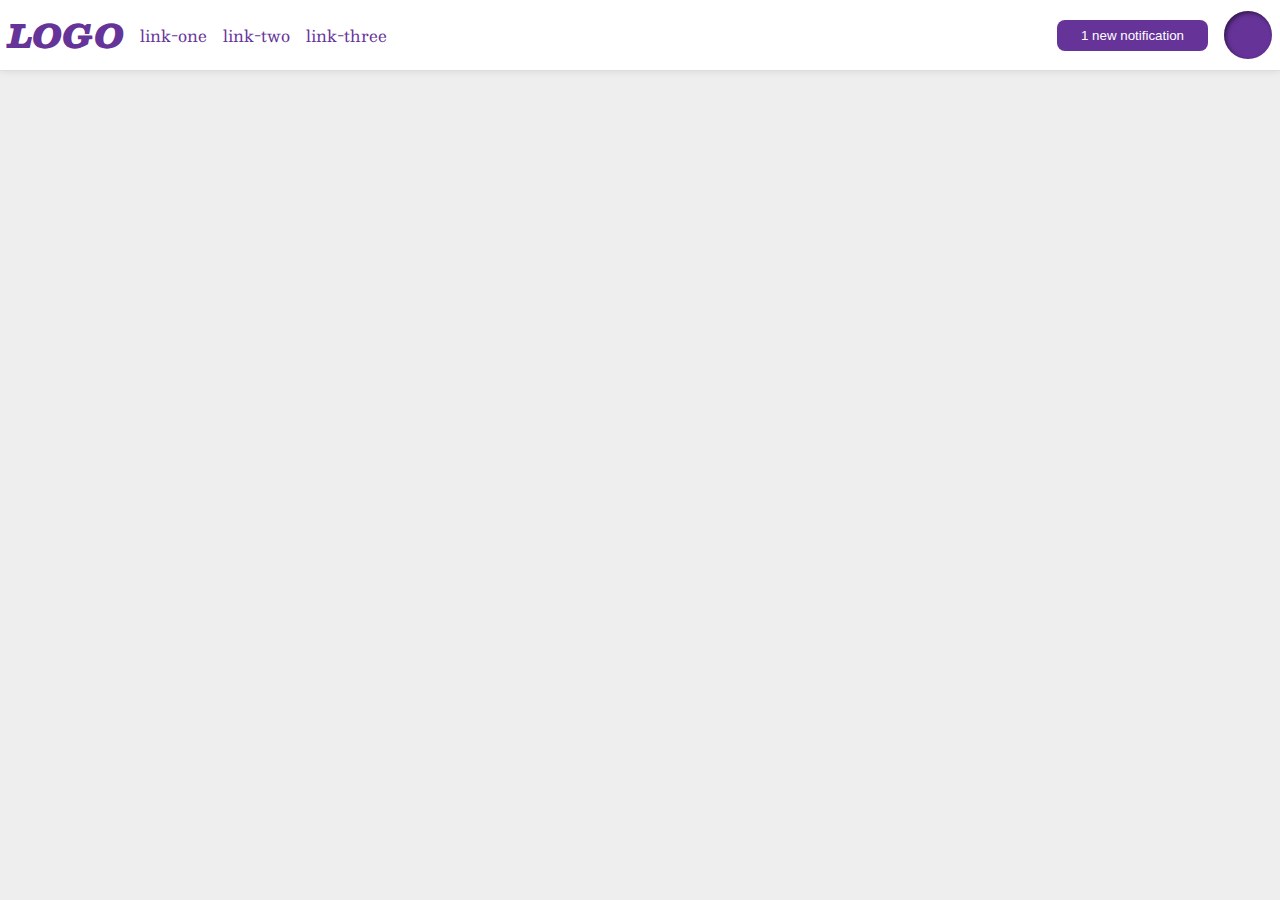
<file: flex/03-flex-header-2/index.html>
<!DOCTYPE html>
<html lang="en">
  <head>
    <meta charset="UTF-8">
    <meta http-equiv="X-UA-Compatible" content="IE=edge">
    <meta name="viewport" content="width=device-width, initial-scale=1.0">
    <title>Flex Header 2</title>
    <link rel="stylesheet" href="style.css">
  </head>
  <body>
    <div class="header">
      <div class="left">
        <div class="logo">
          LOGO
        </div>
        <ul class="links">
          <li><a href="https://google.com">link-one</a></li>
          <li><a href="https://google.com">link-two</a></li>
          <li><a href="https://google.com">link-three</a></li>
        </ul>
      </div>
      <div class="right">
        <button class="notifications">
          1 new notification
        </button>
        <div class="profile-image"></div>
      </div>
    </div>
  </body>
</html>
</file>
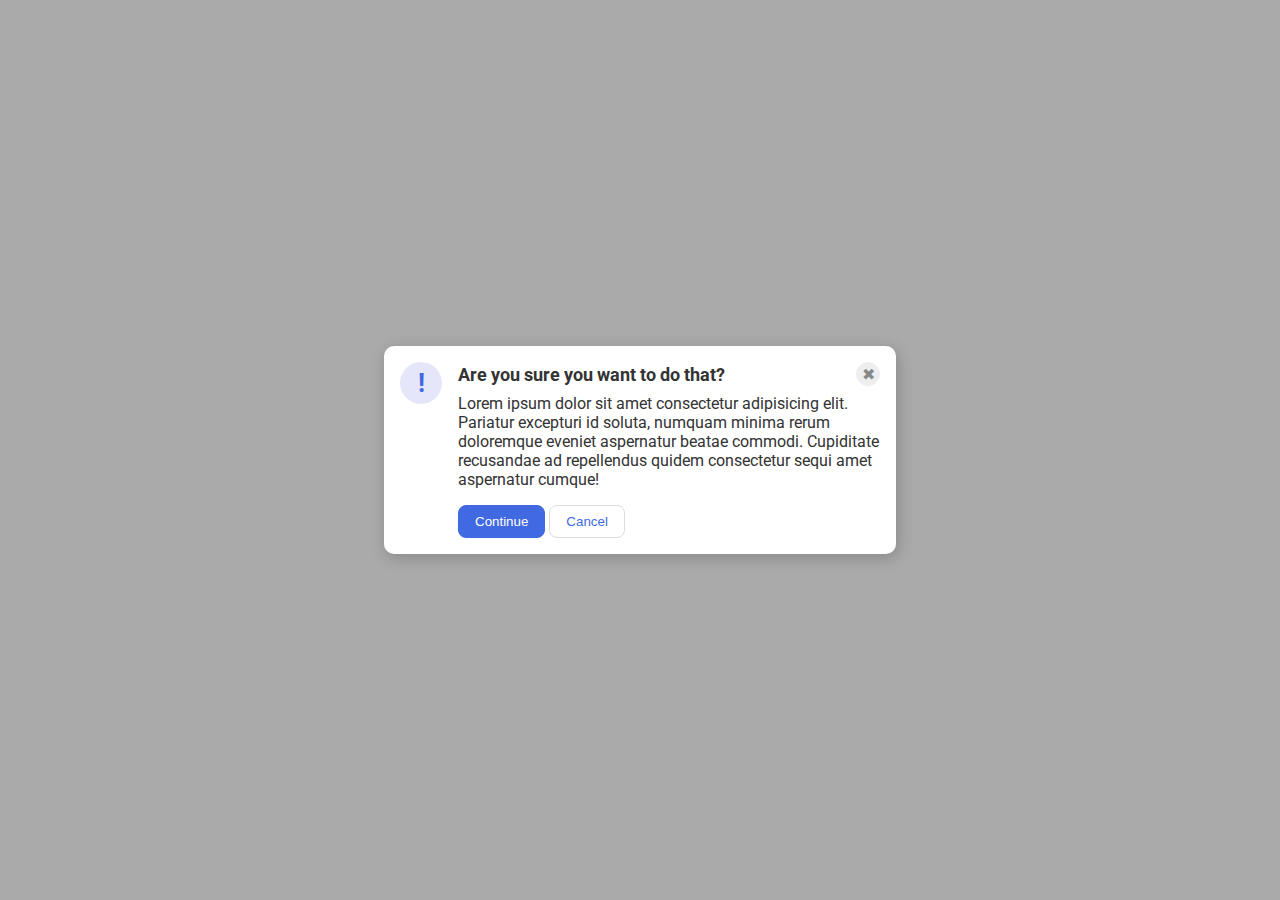
<file: flex/05-flex-modal/index.html>
<!DOCTYPE html>
<html lang="en">
  <head>
    <meta charset="UTF-8">
    <meta http-equiv="X-UA-Compatible" content="IE=edge">
    <meta name="viewport" content="width=device-width, initial-scale=1.0">
    <link rel="stylesheet" href="style.css">
    <title>Modal</title>
  </head>
  <body>
    <div class="modal">
      <div class="icon">!</div>
      <div class="content">
        <div class="header">Are you sure you want to do that?
          <button class="close-button">✖</button>
        </div>
        <div class="text">Lorem ipsum dolor sit amet consectetur adipisicing elit. Pariatur excepturi id soluta, numquam minima rerum doloremque eveniet aspernatur beatae commodi. Cupiditate recusandae ad repellendus quidem consectetur sequi amet aspernatur cumque!</div>
        <button class="continue">Continue</button>
        <button class="cancel">Cancel</button>
      </div>
    </div>
  </body>
</html>
</file>
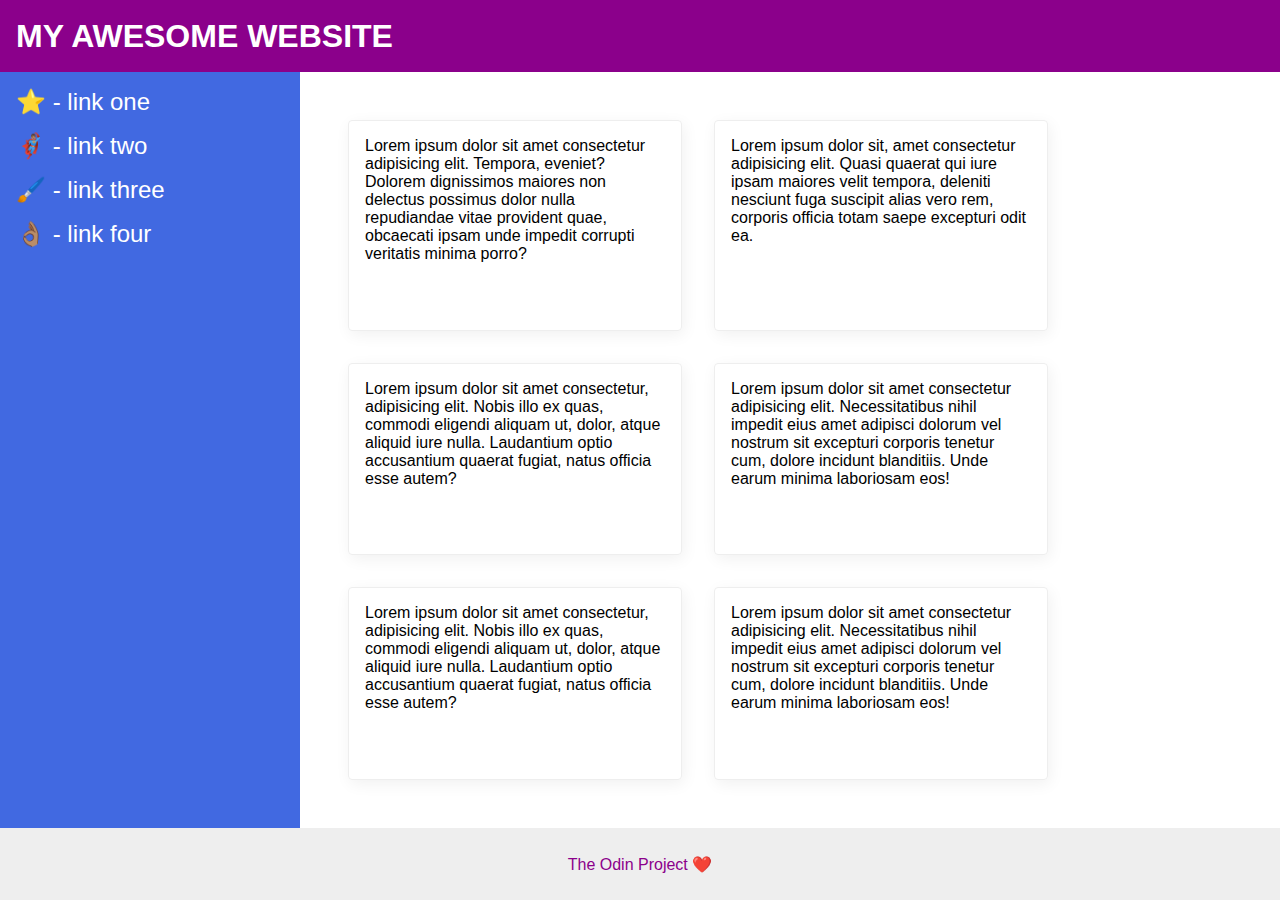
<file: flex/07-flex-layout-2/index.html>
<!DOCTYPE html>
<html lang="en">
  <head>
    <meta charset="UTF-8">
    <meta http-equiv="X-UA-Compatible" content="IE=edge">
    <meta name="viewport" content="width=device-width, initial-scale=1.0">
    <title>The Holy Grail</title>
    <link rel="stylesheet" href="style.css">
  </head>
  <body>
    <div class="header">
      MY AWESOME WEBSITE
    </div>
    <div class="container">
      <div class="sidebar">
        <ul>
          <li><a href="#">⭐ - link one</a></li>
          <li><a href="#">🦸🏽‍♂️ - link two</a></li>
          <li><a href="#">🖌️ - link three</a></li>
          <li><a href="#">👌🏽 - link four</a></li>
        </ul>
      </div>
      <div class="cards">
        <div class="card">Lorem ipsum dolor sit amet consectetur adipisicing elit. Tempora, eveniet? Dolorem dignissimos maiores non delectus possimus dolor nulla repudiandae vitae provident quae, obcaecati ipsam unde impedit corrupti veritatis minima porro?</div>
        <div class="card">Lorem ipsum dolor sit, amet consectetur adipisicing elit. Quasi quaerat qui iure ipsam maiores velit tempora, deleniti nesciunt fuga suscipit alias vero rem, corporis officia totam saepe excepturi odit ea.</div>
        <div class="card">Lorem ipsum dolor sit amet consectetur, adipisicing elit. Nobis illo ex quas, commodi eligendi aliquam ut, dolor, atque aliquid iure nulla. Laudantium optio accusantium quaerat fugiat, natus officia esse autem?</div>
        <div class="card">Lorem ipsum dolor sit amet consectetur adipisicing elit. Necessitatibus nihil impedit eius amet adipisci dolorum vel nostrum sit excepturi corporis tenetur cum, dolore incidunt blanditiis. Unde earum minima laboriosam eos!</div>
        <div class="card">Lorem ipsum dolor sit amet consectetur, adipisicing elit. Nobis illo ex quas, commodi eligendi aliquam ut, dolor, atque aliquid iure nulla. Laudantium optio accusantium quaerat fugiat, natus officia esse autem?</div>
        <div class="card">Lorem ipsum dolor sit amet consectetur adipisicing elit. Necessitatibus nihil impedit eius amet adipisci dolorum vel nostrum sit excepturi corporis tenetur cum, dolore incidunt blanditiis. Unde earum minima laboriosam eos!</div>
      </div>
    </div>
    <div class="footer">
      The Odin Project ❤️
    </div>
  </body>
</html>
</file>
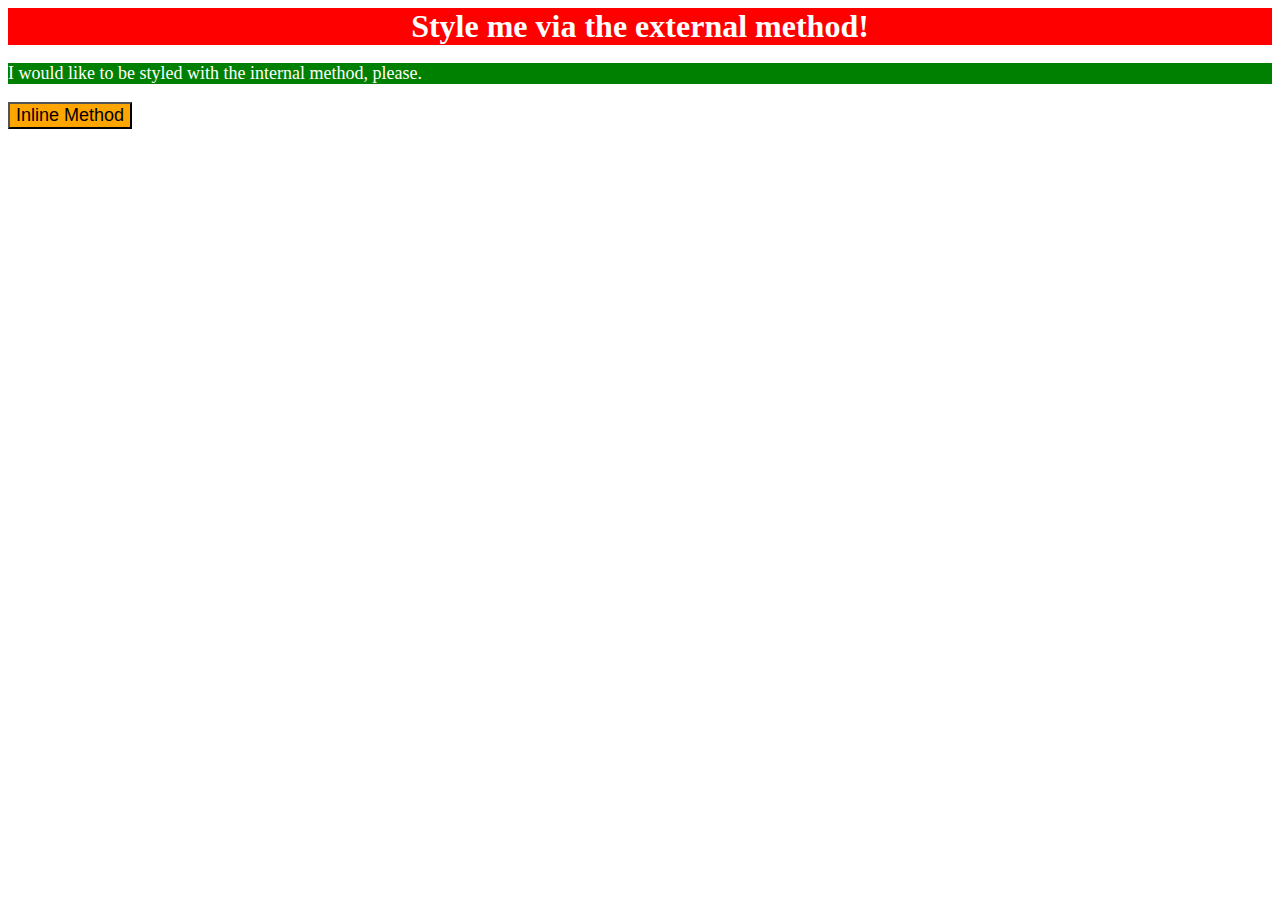
<file: foundations/01-css-methods/index.html>
<!DOCTYPE html>
<html lang="en">
  <head>
    <meta charset="UTF-8">
    <meta http-equiv="X-UA-Compatible" content="IE=edge">
    <meta name="viewport" content="width=device-width, initial-scale=1.0">
    <link rel="stylesheet" href="./css/styles.css">
    <title>Methods for Adding CSS</title>
    <style>
      p{
        background-color: green;
        color: white;
        font-size: 18px;
      }
    </style>
      
    
  </head>
  <body>
    <div>Style me via the external method!</div>
    <p>I would like to be styled with the internal method, please.</p>
    <button style="background-color: orange; font-size: 18px;">Inline Method</button>
  </body>
</html>
</file>
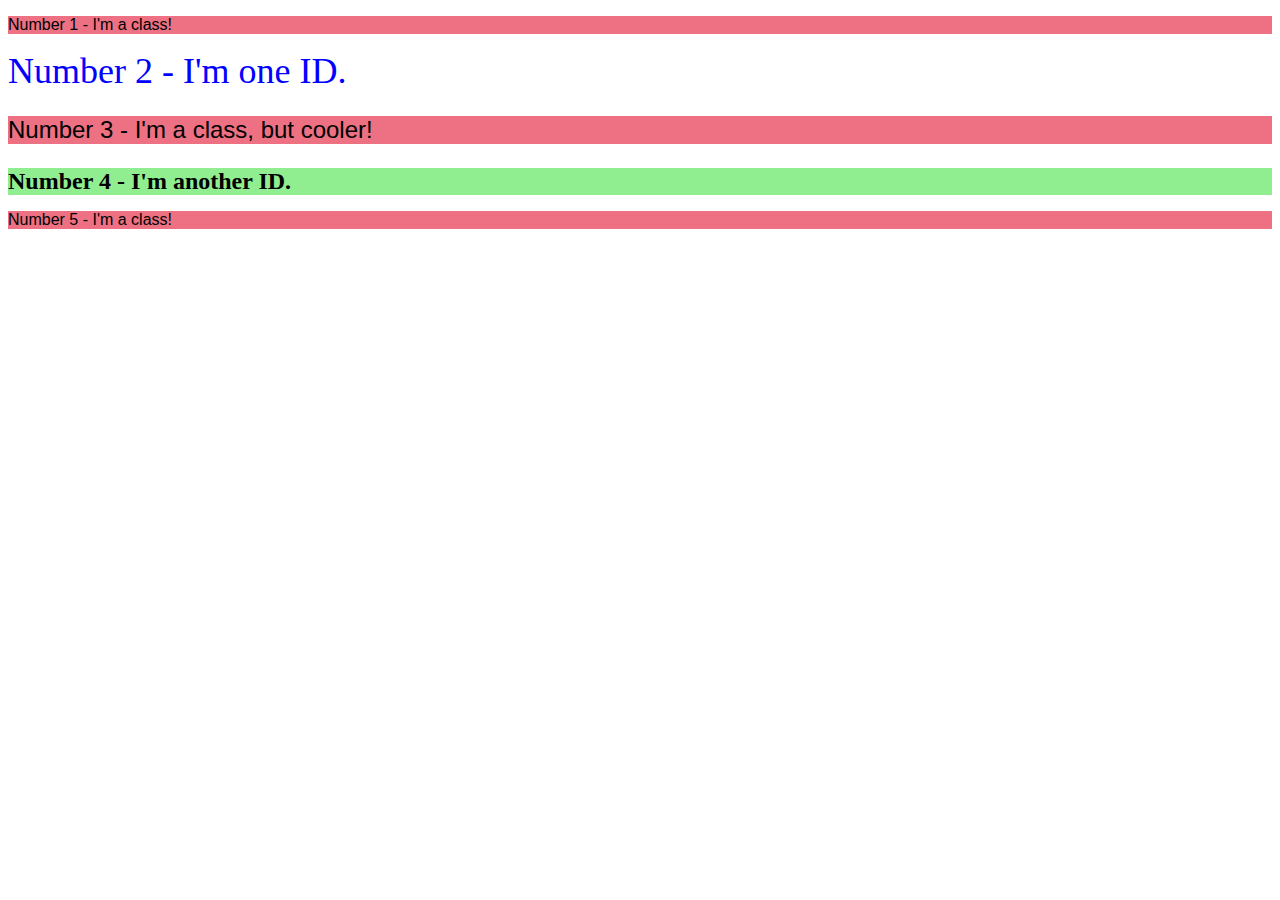
<file: foundations/02-class-id-selectors/index.html>
<!DOCTYPE html>
<html lang="en">
  <head>
    <meta charset="UTF-8">
    <meta http-equiv="X-UA-Compatible" content="IE=edge">
    <meta name="viewport" content="width=device-width, initial-scale=1.0">
    <title>Class and ID Selectors</title>
    <link rel="stylesheet" href="style.css">
  </head>
  <body>
    <p class="odd">Number 1 - I'm a class!</p>
    <div id="second">Number 2 - I'm one ID.</div>
    <p class="odd adjust-font-size">Number 3 - I'm a class, but cooler!</p>
    <div id="forth"class="adjust-font-size">Number 4 - I'm another ID.</div>
    <p class="odd">Number 5 - I'm a class!</p>
  </body>
</html>
</file>
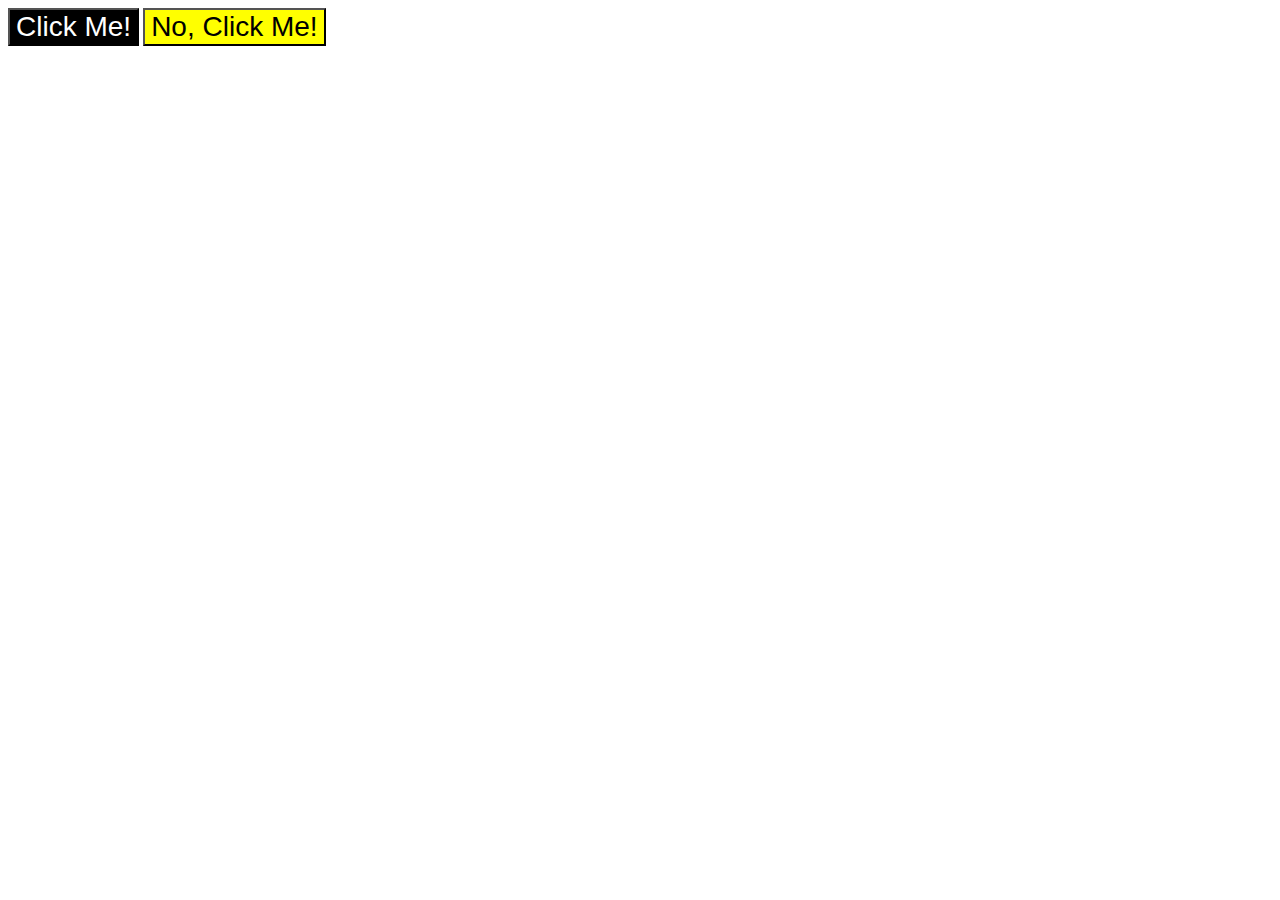
<file: foundations/03-grouping-selectors/index.html>
<!DOCTYPE html>
<html lang="en">
  <head>
    <meta charset="UTF-8">
    <meta http-equiv="X-UA-Compatible" content="IE=edge">
    <meta name="viewport" content="width=device-width, initial-scale=1.0">
    <title>Grouping Selectors</title>
    <link rel="stylesheet" href="style.css">
  </head>
  <body>
    <button class="button-one">Click Me!</button>
    <button class="button-two">No, Click Me!</button>
  </body>
</html>
</file>
<file: flex/03-flex-header-2/style.css>
/* this is some magical font-importing.  
you'll learn about it later. */
@import url('https://fonts.googleapis.com/css2?family=Besley:ital,wght@0,400;1,900&display=swap');

body {
  margin: 0;
  background: #eee;
  font-family: Besley, serif;
}

.header {
  background: white;
  border-bottom: 1px solid #ddd;
  box-shadow: 0 0 8px rgba(0,0,0,.1);
  display: flex;
  justify-content: space-between;
  
  padding: 8px;
}

.profile-image {
  background: rebeccapurple;
  box-shadow: inset 2px 2px 4px rgba(0,0,0,.5);
  border-radius: 50%;
  width: 48px;
  height: 48px;
}

.logo {
  color: rebeccapurple;
  font-size: 32px;
  font-weight: 900;
  font-style: italic;
}

button {
  border: none;
  border-radius: 8px;
  background: rebeccapurple;
  color: white;
  padding: 8px 24px;
  margin-left: auto;
}

a {
  /* this removes the line under our links */
  text-decoration: none;
  color: rebeccapurple;
}

ul {
  display: flex;
  gap: 16px;
  margin: 0px;
  padding: 0px;
  list-style-type: none;
  
}

.left, .right{
  display: flex;
  align-items: center;
  gap: 16px;
}
</file>
<file: flex/05-flex-modal/style.css>
@import url('https://fonts.googleapis.com/css2?family=Roboto:wght@400;700&display=swap');

html, body {
  height: 100%;
}

body {
  font-family: Roboto, sans-serif;
  margin: 0;
  background: #aaa;
  color: #333;
  /* I'll give you this one for free lol */
  display: flex;
  align-items: center;
  justify-content: center;
}

.header{
  font-weight: bold;
  font-size: 18px;
  display: flex;
  justify-content: space-between;
  align-items: center;
  margin-bottom: 8px;
}
.modal {
  background: white;
  width: 480px;
  border-radius: 10px;
  box-shadow: 2px 4px 16px rgba(0,0,0,.2);
  display: flex;
  gap: 16px;
  padding: 16px;
}

.icon {
  color: royalblue;
  font-size: 26px;
  font-weight: 700;
  background: lavender;
  width: 42px;
  height: 42px;
  border-radius: 50%;
  display: flex;
  align-items: center;
  justify-content: center;
  flex-shrink: 0;
}

.close-button {
  background: #eee;
  border-radius: 50%;
  color: #888;
  font-weight: 400;
  font-size: 16px;
  height: 24px;
  width: 24px;
  display: flex;
  align-items: center;
  justify-content: center;
  border: 1px solid #eee;
  padding: 0;

}

button {
  cursor: pointer;
  padding: 8px 16px;
  border-radius: 8px;
}

button.continue {
  background: royalblue;
  border: 1px solid royalblue;
  color: white;
}

button.cancel {
  background: white;
  border: 1px solid #ddd;
  color: royalblue;
}

.text{
  margin-bottom: 16px;
}
</file>
<file: flex/07-flex-layout-2/style.css>
body {
  font-family: -apple-system, BlinkMacSystemFont, 'Segoe UI', Roboto, Oxygen, Ubuntu, Cantarell, 'Open Sans', 'Helvetica Neue', sans-serif;
  margin: 0;
  min-height: 100vh;
  display: flex;
  flex-direction: column;
}

.header {
  height: 72px;
  background: darkmagenta;
  color: white;
  display: flex;
  align-items: center;
  padding: 0 16px;
  font-size: 32px;
  font-weight: 900;
}

.footer {
  height: 72px;
  background: #eee;
  color: darkmagenta;
  display: flex;
  align-items: center;
  justify-content: center;
  
  
}

.sidebar {
  width: 300px;
  background: royalblue;
  box-sizing: border-box;
  flex-shrink: 0;
  
  padding: 16px;
}

.card {
  border: 1px solid #eee;
  box-shadow: 2px 4px 16px rgba(0,0,0,.06);
  border-radius: 4px;
  padding: 16px;
  width: 300px;
}

ul {
  list-style: none;
  margin: 0;
  padding: 0;
}
li{
  margin-bottom: 16px;
}
ul a{
  text-decoration: none; 
  color:#ffffff;
  font-size: 24px;

}
.container{
  display: flex;
  flex:1;
}
.cards{
  padding: 48px;
  display: flex;
  gap: 32px;
  flex-wrap: wrap;
}
</file>
<file: foundations/01-css-methods/css/styles.css>
div{
    background-color: red;
    color: white;
    font-size: 32px;
    text-align: center;
    font-weight: 700;
}
</file>
<file: foundations/02-class-id-selectors/style.css>
.odd{
    background-color:rgb(237, 113, 131);
    font-family: Verdana,"DajaVu Sans", sans-serif;
}
#second{
    color: blue;
    font-size: 36px;
}
#forth{
    background-color: lightgreen;
    font-weight: bold;
}
.adjust-font-size{
    font-size: 24px;
}
</file>
<file: foundations/03-grouping-selectors/style.css>
.button-one,
.button-two{
    font-size: 28px;
    font-family: Helvetica, 'Times New Roman', sans-serif;
}

.button-one{
    background-color: black;
    color: white;
}
.button-two{
    background-color: yellow;
}
</file>
